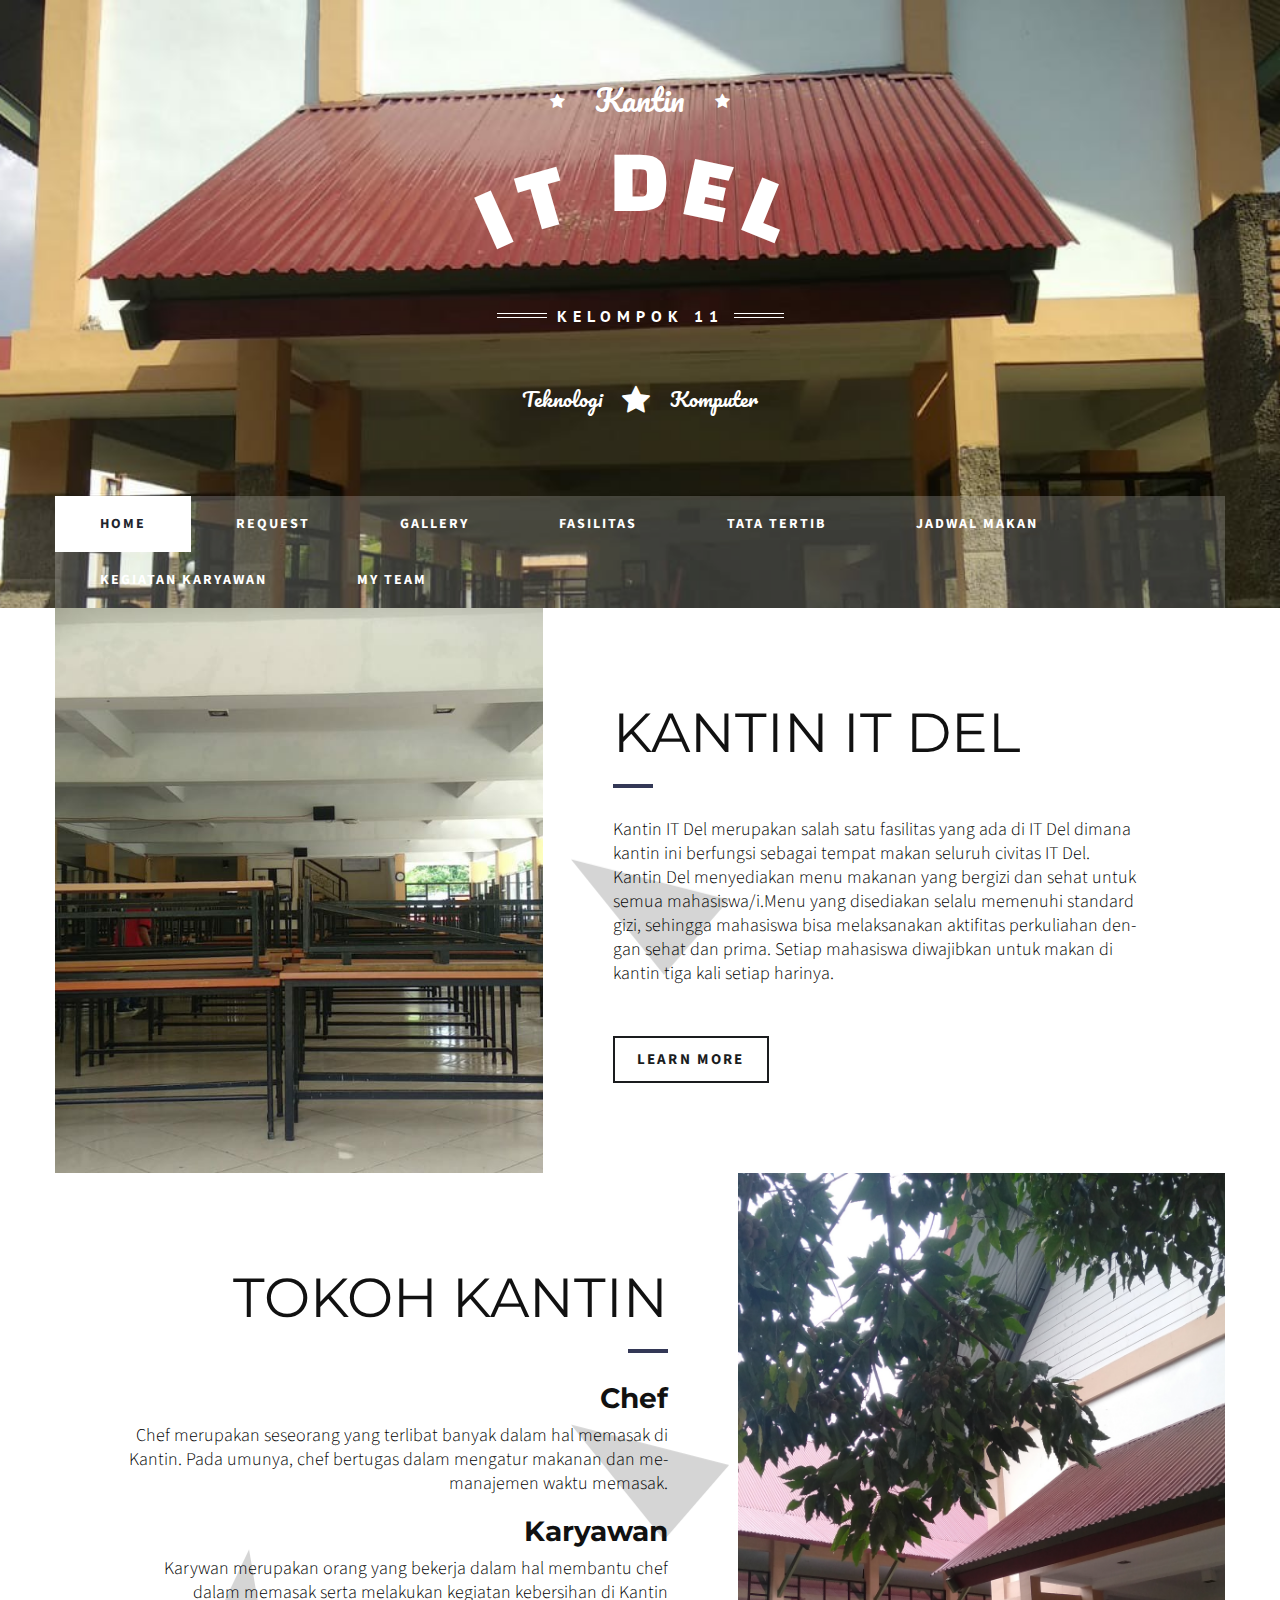
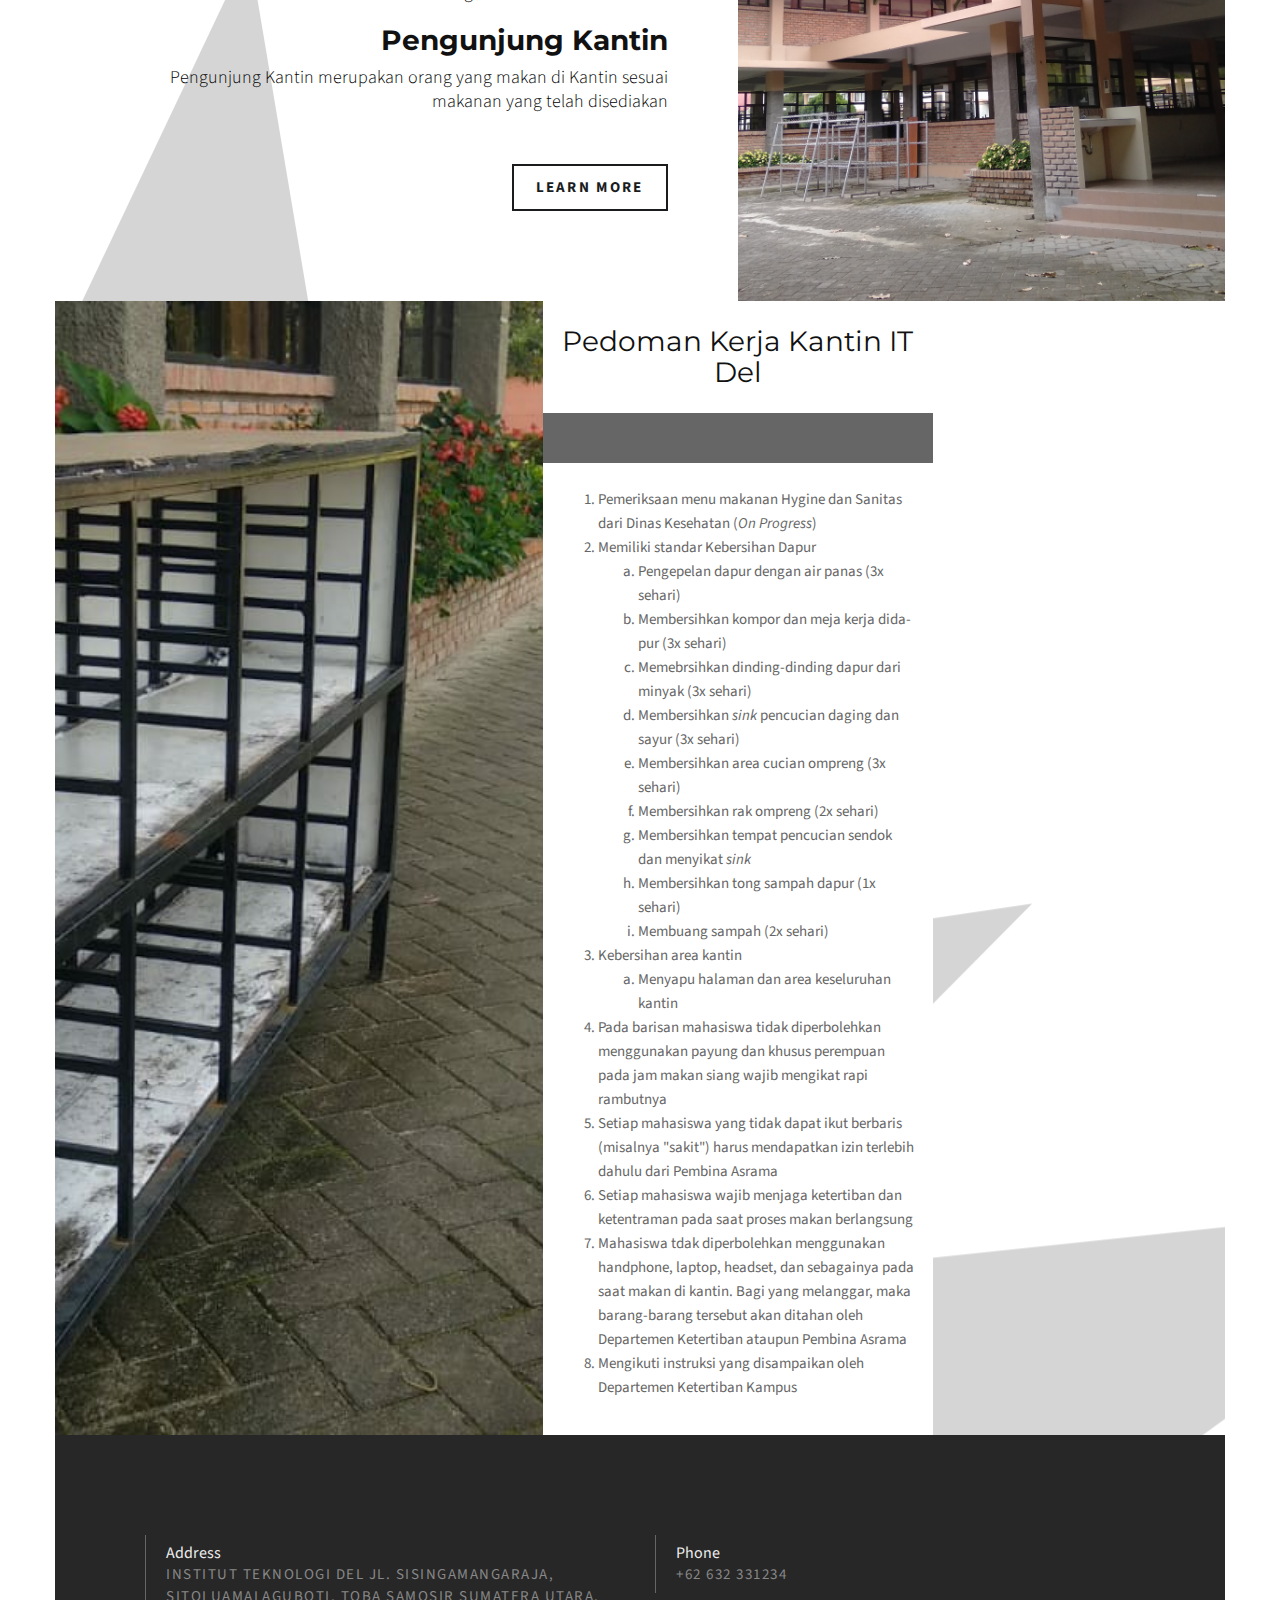
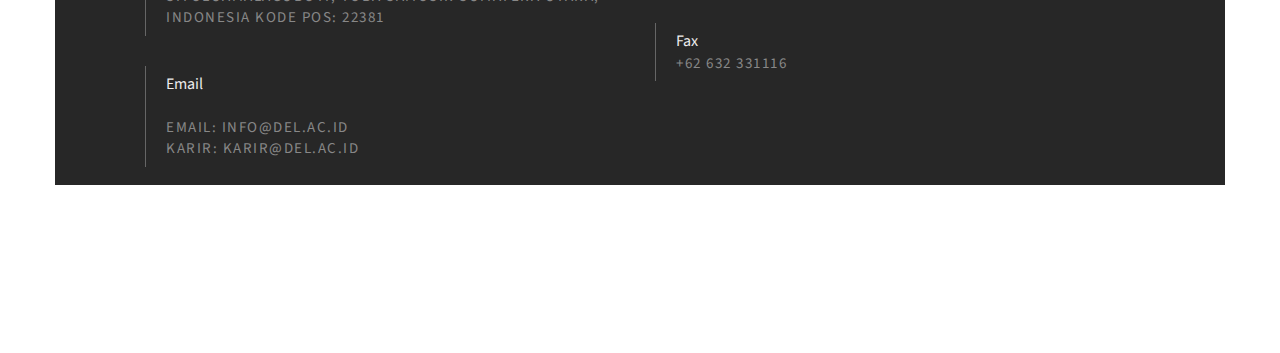
<file: index.html>
<!DOCTYPE html>
<html lang="en">
<head>
    <meta charset="utf-8" />
    <meta http-equiv="X-UA-Compatible" content="IE=edge" />
    <meta name="viewport" content="width=device-width, initial-scale=1" />
    <meta name="description" content="Free Bootstrap Themes by Html5xCss3 dot com - Free Responsive Html5 Templates">
    <meta name="author" content="http://www.Html5xCss3.com">
	<meta charset="UTF-8">
	<meta http-equiv="X-UA-Compatible" content="IE=edge">
	<meta name="viewport" content="width=device-width, initial-scale=1">

	<!-- Implementasi CSS -->
	<link rel="stylesheet" type="text/css" href="assets/css/style.css" media="all" />
		
	<!--  Untuk membuat logo pada tab website -->
	<link rel="icon" type="image/png" href="images/del.png" />
		
	
    <title>Kantin | IT DEL</title>
	
    <!-- Bootstrap Core CSS -->
    <link href="css/bootstrap.min.css" rel="stylesheet" type="text/css">
	
	<!-- Custom CSS -->
	<link href="css/style.css" rel="stylesheet">
	
	<!-- Custom Fonts -->
    <link href="font-awesome/css/font-awesome.min.css" rel="stylesheet" type="text/css">

	
	<!-- HTML5 Shim and Respond.js IE8 support of HTML5 elements and media queries -->
    <!-- WARNING: Respond.js doesn't work if you view the page via file:// -->
    <!--[if lt IE 9]>
        <script src="js/html5shiv.js"></script>
        <script src="js/respond.min.js"></script>
    <![endif]-->
</head>
<body class="index-page">
	<div class="wrap-body">
		<!-- Intro -->
		<div id="intro">
			<span class="line-1">Kantin</span>
			<span class="line-2">IT DEL</span>
			<span class="line-3">Kelompok 11</span>
			<span class="line-4"><a href="#">Teknologi</a><a href="#">Komputer</a></span>
		</div>
<header id="page-header">


			<!--Navigation-->
			<nav id="menu" class="navbar">
				<div class="container">
					<div class="row">
					<div class="navbar-header"><span id="heading" class="visible-xs">Categories</span>
					  <button type="button" class="btn btn-navbar navbar-toggle" data-toggle="collapse" data-target=".navbar-ex1-collapse"><i class="fa fa-bars"></i></button>
					</div>
					<div class="collapse navbar-collapse navbar-ex1-collapse">
						<ul class="nav navbar-nav">

							<li class="active"><a href="index.html">Home</a></li>
							<li><a href="Request.html">Request</a></li>
							<li><a href="gallery.html">Gallery</a></li>
							<li><a href="fasilitas.html">Fasilitas</a></li>
							<li><a href="tata tertib.html">Tata Tertib</a></li>
							<li><a href="jadwal makan.html">Jadwal Makan</a></li>
							<li><a href="kegiatan karyawan.html">Kegiatan Karyawan</a></li>
							<li><a href="myteam.html">My Team</a></li>
						</ul>
					</div>
					</div>
				</div>
				</div>
			</nav>
		</header>
		
		<!-- /////////////////////////////////////////Content -->
		<div id="page-content" class="container">
			<div class="row">
				<!-- ////////////Content Box 01 -->
				<section class="box-content box-1 box-style-0">
					<div class="flex-box no-gutter">
						<div class="col-sm-5">
							<div class="box-image">
								<img src="images/1.jpg" alt="" />
							</div>
						</div>
						<div class="col-sm-7">
							<div class="box-text">
								<div class="box-text-inner pd-large-lg pd-small-xs">
									<div class="heading">
										<h2>Kantin IT Del</h2>
									</div>
									<p>Kantin IT Del merupakan salah satu fasilitas yang ada di IT Del dimana kantin ini berfungsi sebagai tempat makan seluruh civitas IT Del.<br>Kantin Del menyediakan menu makanan yang bergizi dan sehat untuk semua mahasiswa/i.Menu yang disediakan selalu memenuhi standard gizi, sehingga mahasiswa bisa melaksanakan aktifitas perkuliahan dengan sehat dan prima. Setiap mahasiswa diwajibkan untuk makan di kantin tiga kali setiap harinya.</p>
									
									<a class="btn btn-skin m-top30">Learn More</a>
								</div>
							</div>
						</div>
					</div>
				</section>
				
				<!-- ////////////Content Box 02 -->
				<section class="box-content box-2 box-style-0">
					<div class="flex-box no-gutter">
						<div class="col-sm-5 f-right">
							<div class="box-image">
								<img src="images/index.jpg" alt="" />
							</div>
						</div>
						<div class="col-sm-7">
							<div class="box-text">
								<div class="box-text-inner pd-large-lg pd-small-xs t-right">
									<div class="heading">
										<h2>Tokoh Kantin</h2>
									</div>
									<p><h4>Chef</h4>
							<p>Chef merupakan seseorang yang terlibat banyak dalam hal memasak di Kantin. Pada umunya, chef bertugas
								dalam mengatur makanan dan memanajemen waktu memasak.
							</p>							</p>
							<h4>Karyawan</h4>
							<p>Karywan merupakan orang yang bekerja dalam hal membantu chef dalam memasak serta melakukan kegiatan kebersihan di Kantin</p>
							</p>
							<h4>Pengunjung Kantin</h4>
							<p>Pengunjung Kantin merupakan orang yang makan di Kantin sesuai makanan yang telah disediakan</p></p>
									<a class="btn btn-skin m-top30">Learn More</a>
								</div>
							</div>
						</div>
					</div>
				</section>
				
				<!-- ////////////Content Box 03 -->
				<section class="box-content box-3 box-style-0">
					<div class="flex-box no-gutter">
						<div class="col-sm-5">
							<div class="box-image">
								<img src="images/2.jpg" alt="" />
							</div>
						</div>
					<div class="col-lg-4">
						<div class="single-pricing-box">
							<div class="pricing-top">
								<h4>Pedoman Kerja Kantin IT Del</h4>
							</div>
							<div class="price">
								<p></p>
							</div>
							<div class="price-details"  align="left">
								<ol>
									<li>Pemeriksaan menu makanan Hygine dan Sanitas dari Dinas Kesehatan (<i>On Progress</i>)</li>
									<li>Memiliki standar Kebersihan Dapur</li>
									<ol type="a">
										<li>Pengepelan dapur dengan air panas (3x sehari)</li>
										<li>Membersihkan kompor dan meja kerja didapur (3x sehari)</li>
										<li>Memebrsihkan dinding-dinding dapur dari minyak (3x sehari)</li>
										<li>Membersihkan <i>sink</i> pencucian daging dan sayur (3x sehari)</li>
										<li>Membersihkan area cucian ompreng (3x sehari)</li>
										<li>Membersihkan rak ompreng (2x sehari)</li>
										<li>Membersihkan tempat pencucian sendok dan menyikat <i>sink</i></li>
										<li>Membersihkan tong sampah dapur (1x sehari) </li>
										<li>Membuang sampah (2x sehari)</li>
									</ol>
									<li>Kebersihan area kantin</li>
									<ol type="a">
										<li>Menyapu halaman dan area keseluruhan kantin</li>
									</ol>
									<li>Pada barisan mahasiswa tidak diperbolehkan menggunakan payung dan khusus perempuan pada jam makan siang wajib mengikat rapi rambutnya</li>
									<li>Setiap mahasiswa yang tidak dapat ikut berbaris (misalnya "sakit") harus mendapatkan izin terlebih dahulu dari Pembina Asrama</li>
									<li>Setiap mahasiswa wajib menjaga ketertiban dan ketentraman pada saat proses makan berlangsung</li>
									<li>Mahasiswa tdak diperbolehkan menggunakan handphone, laptop, headset, dan sebagainya pada saat makan di kantin. Bagi yang melanggar, maka barang-barang tersebut akan ditahan oleh Departemen Ketertiban ataupun Pembina Asrama</li>
									<li>Mengikuti instruksi yang disampaikan oleh Departemen Ketertiban Kampus</li>
								</ol>
							</div>
						</div>
					</div>
					</div>
				</section>
			</div>
		</div><!-- End Content -->
		
			<footer id="page-footer" class="footer-contact">
			<div class="wrap-footer container">
				<div class="row">
					<div class="flex-box no-gutter">
						
						<!-- Map and address -->
						<div class="col-lg-12">
							<div class="contact-info">
								<!-- Show Info Button -->
								<a href="#" class="show-info-link"><i class="fa fa-info"></i> Show info</a>
								<div id="map" style="height: 350px;"></div>
								<address class="contact-info-wrapper">
									<ul class="list-unstyled">
										<!-- Address -->
										<li class="contact-group">
										  <span class="adr-heading">Address</span>
										  <span class="adr-info">Institut Teknologi Del Jl. Sisingamangaraja, SitoluamaLaguboti, Toba Samosir Sumatera Utara, Indonesia Kode Pos: 22381</span>
										</li>
										<!-- Email -->
										<li class="contact-group">
										  <span class="adr-heading">Email</span>
										  <span class="adr-info">
										  <br>Email: info@del.ac.id</br>
										Karir: karir@del.ac.id</span>
										</li>
									</ul>
									<ul class="list-unstyled">
										<!-- Phone -->
										<li class="contact-group">
										  <span class="adr-heading">Phone</span>
										  <span class="adr-info"> +62 632 331234</span>
										</li>
										<!-- Mobile -->
										<li class="contact-group">
										  <span class="adr-heading">Fax</span>
										  <span class="adr-info">+62 632 331116</span>
										</li>
									</ul>
								</address>
							</div>
						</div>
					</div>
				</div>
			</div>
			<div class="bottom-footer">
				<div class="container">
					<div class="row">
						<div class="col-md-3">
							<p>Copyright 2020 - Proyek Akhir Kelompok 11 <a href="https://www.html5xcss3.com">Teknologi Komputer</a></p>
						</div>
						
					</div>
				</div>
			</div>
		</footer><!-- Footer -->

	
	</div><!-- .wrap-body -->
	
	
	<!-- jQuery and Plugin-->
	<script src="js/lightbox-plus-jquery.min.js"></script>
	<script src="js/jquery-3.2.1.min.js"></script>
	<script src="js/main.js"></script>
	<!-- Bootstrap JS -->
	<script src="js/bootstrap.min.js"></script>
	<script type=""></script>
	<!-- Logo -->
	<script src="js/arctext.min.js"></script>
	<script>
		$(document).ready(function() {
		  $(".line-2").arctext({radius: 400});
		});
	</script>
	
</body>
</html>
</file>
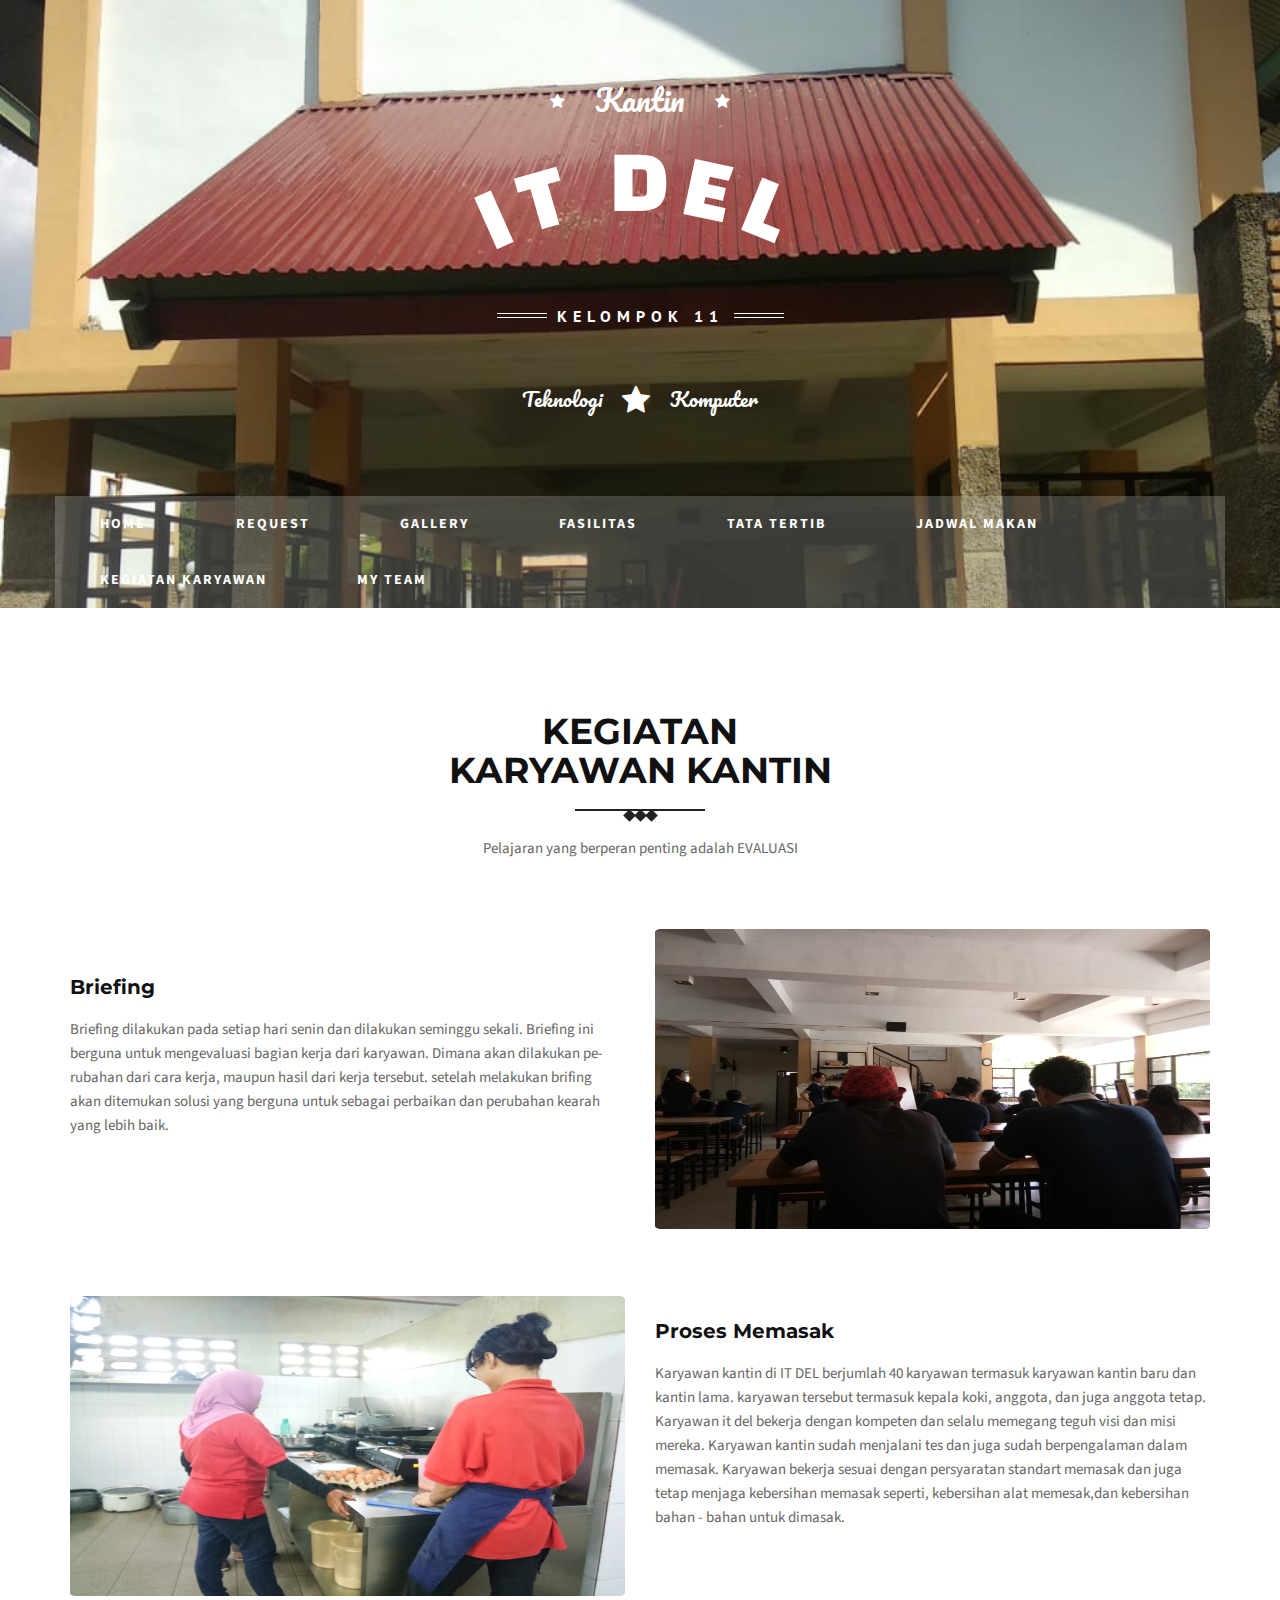
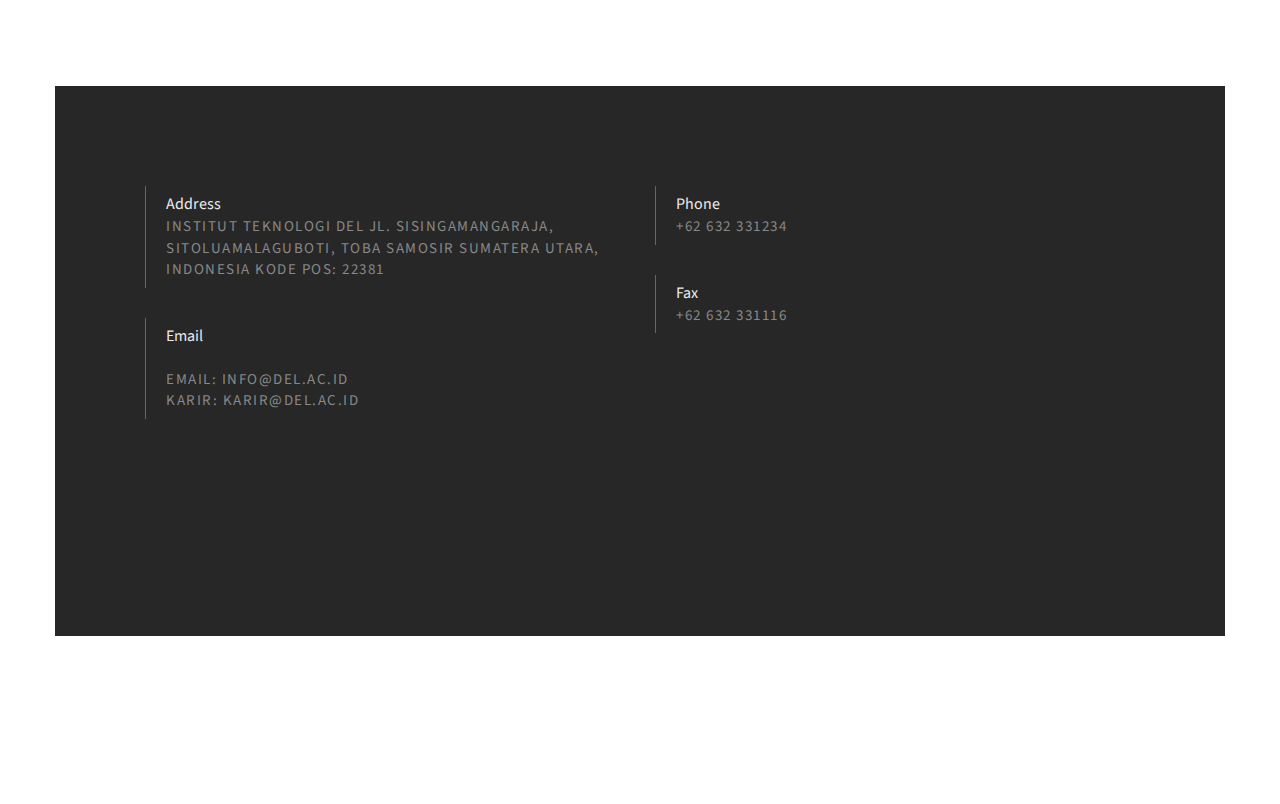
<file: kegiatan karyawan.html>
<!DOCTYPE html>
<html lang="en">
<head>
    <meta charset="utf-8" />
    <meta http-equiv="X-UA-Compatible" content="IE=edge" />
    <meta name="viewport" content="width=device-width, initial-scale=1" />
    <meta name="description" content="Free Bootstrap Themes by Html5xCss3 dot com - Free Responsive Html5 Templates">
    <meta name="author" content="http://www.Html5xCss3.com">
	<meta charset="UTF-8">
	<meta http-equiv="X-UA-Compatible" content="IE=edge">
	<meta name="viewport" content="width=device-width, initial-scale=1">

	<!-- Implementasi CSS -->
	<link rel="stylesheet" type="text/css" href="assets/css/style.css" media="all" />
		
	<!--  Untuk membuat logo pada tab website -->
	<link rel="icon" type="image/png" href="images/del.png" />
		
	
    <title>Kantin | IT DEL</title>
	
    <!-- Bootstrap Core CSS -->
    <link href="css/bootstrap.min.css" rel="stylesheet" type="text/css">
	
	<!-- Custom CSS -->
	<link href="css/style.css" rel="stylesheet">
	
	<!-- Custom Fonts -->
    <link href="font-awesome/css/font-awesome.min.css" rel="stylesheet" type="text/css">

	
	<!-- HTML5 Shim and Respond.js IE8 support of HTML5 elements and media queries -->
    <!-- WARNING: Respond.js doesn't work if you view the page via file:// -->
    <!--[if lt IE 9]>
        <script src="js/html5shiv.js"></script>
        <script src="js/respond.min.js"></script>
    <![endif]-->
</head>
<body class="index-page">
	<div class="wrap-body">
		<!-- Intro -->
		<div id="intro">
			<span class="line-1">Kantin</span>
			<span class="line-2">IT DEL</span>
			<span class="line-3">Kelompok 11</span>
			<span class="line-4"><a href="#">Teknologi</a><a href="#">Komputer</a></span>
		</div>
<header id="page-header">


			<!--Navigation-->
			<nav id="menu" class="navbar">
				<div class="container">
					<div class="row">
					<div class="navbar-header"><span id="heading" class="visible-xs">Categories</span>
					  <button type="button" class="btn btn-navbar navbar-toggle" data-toggle="collapse" data-target=".navbar-ex1-collapse"><i class="fa fa-bars"></i></button>
					</div>
					<div class="collapse navbar-collapse navbar-ex1-collapse">
						<ul class="nav navbar-nav">

							<li><a href="index.html">Home</a></li>
							<li><a href="Request.html">Request</a></li>
							<li><a href="gallery.html">Gallery</a></li>
							<li><a href="fasilitas.html">Fasilitas</a></li>
							<li><a href="tata tertib.html">Tata Tertib</a></li>
							<li><a href="jadwal makan.html">Jadwal Makan</a></li>
							<li class="active"><li><a href="kegiatan karyawan.html">Kegiatan Karyawan</a></li>
							<li><a href="myteam.html">My Team</a></li>
						</ul>
					</div>
					</div>
				</div>
				</div>
			</nav>
		</header>

				<!-- Karyawan -->
		<section class="showcase-area ptb-90" id="karyawan">
			<div class="container">
				<div class="row">
					<div class="col-lg-12">
					    <div class="sec-title">
							<h2>KEGIATAN KARYAWAN KANTIN<span class="sec-title-border"><span></span><span></span><span></span></span></h2>
							<p>Pelajaran yang berperan penting adalah EVALUASI</p>
						</div>
					</div>
				</div>
				<div class="row flexbox-center">
					<div class="col-lg-6">
						<div class="single-showcase-box">
							<h4>Briefing</h4>
							<p>Briefing dilakukan pada setiap hari senin dan dilakukan seminggu sekali. Briefing ini berguna untuk mengevaluasi bagian kerja dari karyawan.
								Dimana akan dilakukan perubahan dari cara kerja, maupun hasil dari kerja tersebut. setelah melakukan brifing akan ditemukan solusi yang berguna untuk
								sebagai perbaikan dan perubahan kearah yang lebih baik.  </p>
						</div>
					</div>
					<div class="col-lg-6">
						<div class="single-showcase-box">
							<img class="karyawan" src="images/karyawan/5.jpeg" alt="showcase">
						</div>
					</div>
				</div>
				<div class="row flexbox-center">
					<div class="col-lg-6">
						<div class="single-showcase-box">
							<img class="karyawan" src="images/karyawan/1.jpeg" alt="showcase">
						</div>
					</div>
					<div class="col-lg-6">
						<div class="single-showcase-box">
							<h4>Proses Memasak</h4>
							<p>Karyawan kantin di IT DEL berjumlah 40 karyawan termasuk karyawan kantin baru dan kantin lama. 
								karyawan tersebut termasuk kepala koki, anggota, dan juga anggota tetap. Karyawan it del bekerja dengan kompeten dan selalu memegang teguh visi dan misi mereka.
								Karyawan kantin sudah menjalani tes dan juga sudah berpengalaman dalam memasak. Karyawan bekerja sesuai dengan persyaratan standart memasak dan juga tetap menjaga 
								kebersihan memasak seperti, kebersihan alat memesak,dan kebersihan bahan - bahan untuk dimasak.
							</p>
						</div>
					</div>
				</div>
			</div>
		</section>

				</div><!-- End Content -->
		
			<footer id="page-footer" class="footer-contact">
			<div class="wrap-footer container">
				<div class="row">
					<div class="flex-box no-gutter">
						<!-- Map and address -->
						<div class="col-lg-12">
							<div class="contact-info">
								<!-- Show Info Button -->
								<a href="#" class="show-info-link"><i class="fa fa-info"></i> Show info</a>
								<div id="map" style="height: 550px;"></div>
								<address class="contact-info-wrapper">
									<ul class="list-unstyled">
										<!-- Address -->
										<li class="contact-group">
										  <span class="adr-heading">Address</span>
										  <span class="adr-info">Institut Teknologi Del Jl. Sisingamangaraja, SitoluamaLaguboti, Toba Samosir Sumatera Utara, Indonesia Kode Pos: 22381</span>
										</li>
										<!-- Email -->
										<li class="contact-group">
										  <span class="adr-heading">Email</span>
										  <span class="adr-info">
										  <br>Email: info@del.ac.id</br>
										Karir: karir@del.ac.id</span>
										</li>
									</ul>
									<ul class="list-unstyled">
										<!-- Phone -->
										<li class="contact-group">
										  <span class="adr-heading">Phone</span>
										  <span class="adr-info"> +62 632 331234</span>
										</li>
										<!-- Mobile -->
										<li class="contact-group">
										  <span class="adr-heading">Fax</span>
										  <span class="adr-info">+62 632 331116</span>
										</li>
									</ul>
								</address>
							</div>
						</div>
					</div>
				</div>
			</div>
			<div class="bottom-footer">
				<div class="container">
					<div class="row">
						<div class="col-md-3">
							<p>Copyright 2020 - Proyek Akhir Kelompok 11 <a href="https://www.html5xcss3.com">Teknologi Komputer</a></p>
						</div>
						
					</div>
				</div>
			</div>
		</footer><!-- Footer -->

	
	</div><!-- .wrap-body -->
	
	
	<!-- jQuery and Plugin-->
	<script src="js/lightbox-plus-jquery.min.js"></script>
	<script src="js/jquery-3.2.1.min.js"></script>
	<script src="js/main.js"></script>
	<!-- Bootstrap JS -->
	<script src="js/bootstrap.min.js"></script>
	<script type=""></script>
	<!-- Logo -->
	<script src="js/arctext.min.js"></script>
	<script>
		$(document).ready(function() {
		  $(".line-2").arctext({radius: 400});
		});
	</script>
	
</body>
</html>
</file>
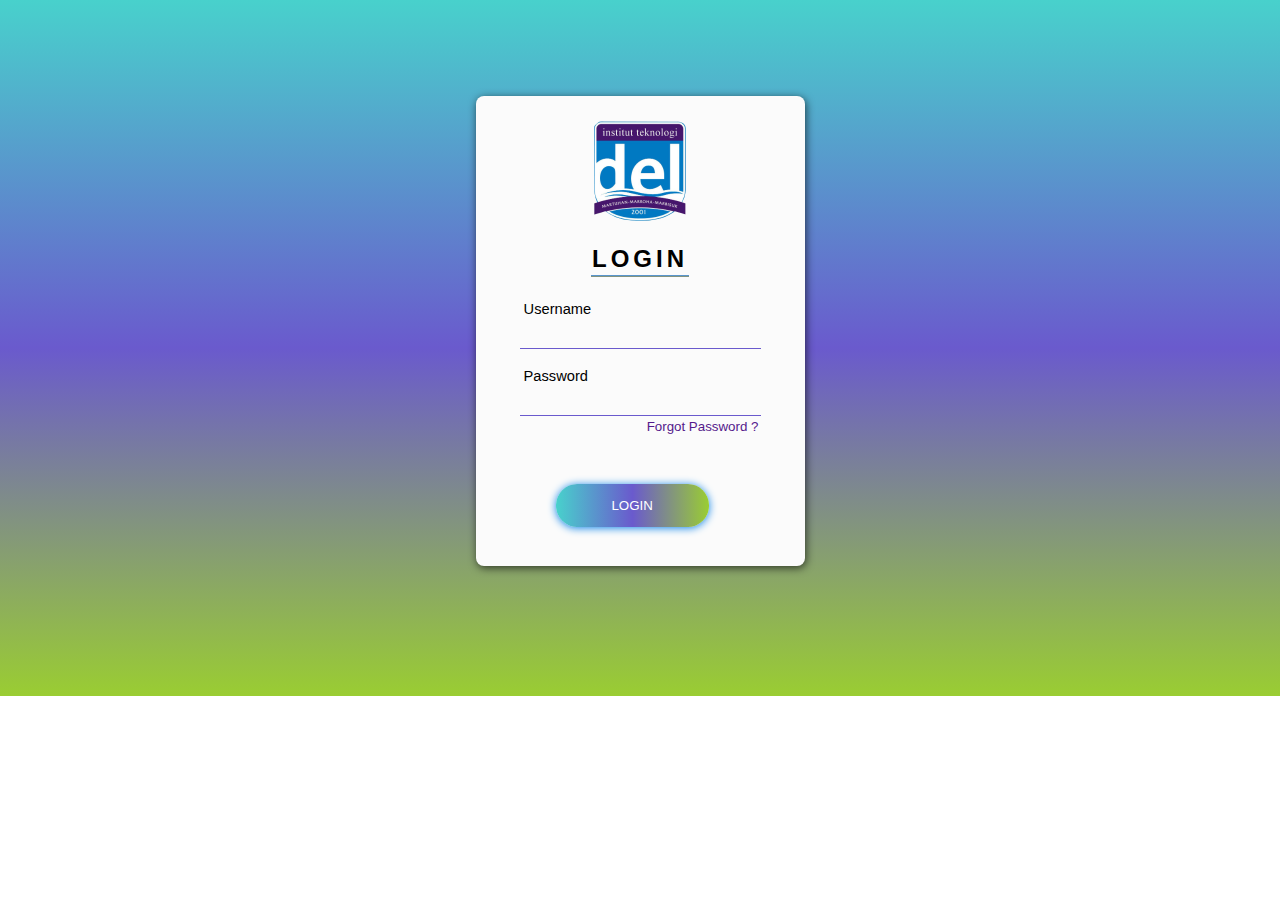
<file: login.html>
<!DOCTYPE html>
<html>

<head>
  <meta charset="utf-8" />
  <meta http-equiv="X-UA-Compatible" content="IE=edge" />
  <title>Login</title>
  <meta name="viewport" content="width=device-width, initial-scale=1.0" />
  <link rel="stylesheet" href="css/login.css">
  <script src="js/validasi.js"></script>

  <!--  Untuk membuat logo pada tab website -->
  <link rel="icon" type="image/png" href="images/del.png" />
  
</head>

<body>
  <div id="card">
    <div id="card-content">
      <div id="card-title">
      <form name="login">
        <div align="center">
          <img class="logo" src="images/del.png">
        </div>
          <h2>LOGIN</h2>
          <div align="center" class="underline-title"></div>
      </div>
      <label for="user-username" style="padding-top:22px"> &nbsp;Username </label>
      <input id="user-username" class="form-content" type="text" name="username" autocomplete="on" required />
      <div class="form-border"></div> <br>

      <label for="user-password" style="padding-top:22px"> &nbsp;Password </label>
      <input id="user-password" class="form-content" type="password" name="password" required />
      <div class="form-border"></div>
      <a href=""> <legend id="forgot-pass">Forgot Password ?</legend> </a>
      <input id="submit-btn" type="button" name="submit" value="LOGIN" onclick="Login()" /> <br>
    </form>
    </div>
  </div>
</body>
</html>
</file>
<file: assets/css/style.css>
/*
	Nama Kelompok	:	1. Evan Sianipar
						2. Sonya Sipahutar
						3. Nursista Nainggolan
						4. Adinda Ramadani
						5. Artasya Simatupang

	Hal 			: Membuat Web Statik ( Sistem Informasi Kantin IT Del)		
*/

@import url('https://fonts.googleapis.com/css?family=Poppins:300,400,500,600,700,900');
/* Untuk mengatur jenis semua isi body */
body {
    line-height: 24px;
    font-size: 14px;
    color: #666666;
	font-family: 'Poppins', sans-serif;
    font-weight: 400;
}

/* Untuk mengatur semua jenis-jenis semua tag HTML yang digunakan */
h1,
h2,
h3,
h4,
h5,
h6 {
    font-weight: 500;
    margin: 0px;
}

p {
    margin: 0px;
}
h1 {
    font-size: 48px;
}
h2 {
    font-size: 30px;
	color: #232323;
}
h4 {
    font-size: 18px;
	color: #232323;
}
h6 {
    font-size: 14px;
	color: #232323;
}
h5 {
	color: #232323;
}
a {
    transition: 0.6s;
}
a,
a:hover {
    color: #666666;
}
img {
    max-width: 100%;
    height: auto;
}
iframe {
    width: 100%;
    border: none;
}
a,
a:hover,
a:focus,
a:active,
button:focus {
    text-decoration: none;
    border: none;
    outline: 0;
}
ul {
    list-style: none;
    margin: 0;
    padding: 0;
}
ol {
    margin-bottom: 0;
}

/* Untuk Mengatur jenis input type*/
select:focus,
select:active {
    box-shadow: none;
    border: 0;
    outline: 0
}
input:focus,
textarea:focus,
select:focus,
button:focus {
    outline: none;
}
button{
    cursor: pointer;
}
textarea {
	height: 120px;
}
input[type="text"],
input[type="submit"],
button[type="submit"],
button[type="reset"],
input[type="email"],
input[type="url"],
input[type="tel"],
input[type="search"],
input[type="password"],
input[type="number"],
textarea {
    background: transparent;
    width: 100%;
    padding: 6px 10px;
    border: 1px solid #ccc;
    margin-bottom: 15px;
}
input[type="submit"],
button[type="submit"] {
        border: 1px solid #fff;
        color: #fff;
        border-radius: 5px;
        padding: 6px;
        width: 100px;
        text-transform: uppercase;
        cursor: pointer;
        font-weight: 500;
}
input[type="submit"],
button[type="submit"] {
    border: 1px solid #fff;
        color: #fff;
        border-radius: 5px;
        padding: 6px;
        width: 100px;
        text-transform: uppercase;
        cursor: pointer;
        font-weight: 500;
}
}
textarea:focus {
    outline: none !important;
    box-shadow: none !important;
}
.sec-title {
    text-align: center;
    max-width: 400px;
    margin: 0 auto 40px;
}
.sec-title h2 {
    padding-bottom: 20px;
    margin-bottom: 20px;
    position: relative;
    top: -6px;
}
.sec-title h2 .sec-title-border {
    width: 130px;
    position: absolute;
    bottom: 0;
    left: 0;
    border-top: 2px solid #222;
    right: 0;
    height: 0;
    margin: auto;
}
.pricing-area .sec-title h2 .sec-title-border,
.download-area .sec-title h2 .sec-title-border {
    border-color: #fff;
}
.pricing-area .sec-title h2 .sec-title-border span::before,
.download-area .sec-title h2 .sec-title-border span::before {
    background-color: #fff;
}
.sec-title h2 .sec-title-border span {
    width: 9px;
    height: 9px;
    position: relative;
    display: inline-block;
    margin: 0 1px;
    bottom: 23.3px;
}
.sec-title h2 .sec-title-border span::before {
    background: #222;
    content: "";
    position: absolute;
    top: 0;
    left: 0;
    height: 100%;
    width: 100%;
    transform: rotate(45deg);
}
.mt-100 {
    margin-top: 100px;
}
.mt-30 {
    margin-top: 30px;
}
.ptb-100 {
    padding: 100px 0;
}
.ptb-90 {
    padding: 90px 0;
}
.owl-nav div {
    position: absolute;
    top: 50%;
    left: 20px;
    width: 35px;
    background: #fff;
    color: #000;
    height: 35px;
    line-height: 36px;
    border-radius: 100%;
    text-align: center;
    font-size: 29px;
    transition: 0.4s;
    margin-top: -60px;
}
.owl-nav div:hover {
    background: #000;
    color: #fff;
}
.owl-nav div.owl-next {
    right: 20px;
    left: auto;
}
.owl-dots {
    text-align: center;
    margin-top: 30px;
}
.owl-dot {
    width: 10px;
    height: 10px;
    border: 1px solid #0074da;
    border-radius: 10px;
    display: inline-block;
    margin: 0 3px;
}
.owl-dot.active {
    background: #0074da;
}
.display-table {
    display: table;
    height: 100%;
    width: 100%;
}
.display-tablecell {
    display: table-cell;
    vertical-align: middle;
}
.header.sticky .mainmenu li a.appao-btn ,
.mainmenu li a.appao-btn,
.appao-btn {
    border: 1px solid #fff;
    color: #fff;
	border-radius: 5px;
    padding: 6px 25px;
    display: inline-block;
    text-transform: uppercase;
	cursor: pointer;
	font-weight: 500;
}
.header.sticky .mainmenu li a.appao-btn:hover ,
.mainmenu li a.appao-btn:hover,
.appao-btn:hover {
    background: #fff;
    border: 1px solid #fff;
    color: #666;
}
.appao-btn2:hover {
    border: 1px solid #000529;
	background: transparent;
	background-image: none;
    color: #000529;
}
.flexbox-center {
    display: -moz-flex;
    display: -ms-flex;
    display: -o-flex;
    display: -webkit-box;
    display: -ms-flexbox;
    display: flex;
    -webkit-box-pack: center;
    -ms-flex-pack: center;
    justify-content: center;
    -webkit-box-align: center;
    -ms-flex-align: center;
    align-items: center;
}
input::-webkit-input-placeholder {
    color: #ddd;
}

/* Header */
.header {
    position: fixed;
    top: 0;
    left: 0;
	transition: all 0.4s;
    width: 100%;
    z-index: 99;
	padding: 18px 0;
}
.mainmenu {
    text-align: center;
    margin: center;
}
.mainmenu li {
    display: inline-block;
    text-transform: uppercase;
}
.mainmenu li a {
    display: inline-block;
    color: #fff;
    position: relative;
	margin: 0 5px;
    border: 1px solid transparent;
}
.slicknav_menu {
	padding: 0;
    background: transparent;
}
.slicknav_menu a.active,
.mainmenu ul li a:hover,
.mainmenu ul li a.active {
    border: 1px solid #fff;
}
.mainmenu {
    display: block;
}
.slicknav_menu {
	display: none;
}
.header.sticky {
	padding: 10px 0;
}
.mainmenu li a.appao-btn {
	margin-left: 55px;
}

/* Mengatur Halaman Home */
.hero-area {
    padding-top: 140px;
	z-index: 1;
	position: relative;
    background-image: url(../img/11.jpg);
    background-repeat: no-repeat;
    background-position: center;
	background-attachment: fixed;
    background-size: cover;
	overflow: hidden;
}
.hero-area-content {
    color: #fff;
	padding: 80px 0 170px;
}
.hero-area-content h1 {
    color: #fff;
}
.hero-area-content p {
    margin: 28px 0 25px;
}
.hero-area-content .appao-btn {
    margin-top: 15px;
    margin-right: 15px;
}
.hand-mockup {
    position: absolute;
    max-width: 100%;
    bottom: -2px;

}
.pic_home {
    border-radius: 2%;
    margin-bottom: 54%;
}

.logo1 {
    float: left;
    width: 120px;
}


.form_request{
    color: yellow;
}

.logo2 {
    float: left;
    width: 120px;
    height: 35px;
}

.titleform {
    color: white;
}

label {
    color: white;
}

input {
    color: black;
    place-content: yellow;
    padding: 6px;
    border-radius: 3px;
}

textarea {
    color: black;
    place-content: yellow;
}

.tanggal {
    color: black;
}

.select{
	padding: 6px;
    border-radius: 3px;
    background: honeydew;
	width: 100%;
    margin-top: 9px;
}

.tbl {
    background: #ff0000;
    color: black;
    border: 1px solid #ccc;
    padding: 8px 10px;
    width: 100px;
  }

.batas_form {
    color: white;
}

.karyawan {
    width: 100%;
    margin-top: 5%;
    border-radius: 1%;
    height: 300px;
}

.send {
    color: black;
}

table {
    border-color: yellow;
    color: white;
}

th {
    text-align: center;
}

.angkatan {
    font-weight: bold ;
}

/* Fasilitas */

.fasilitas {
    color: white;
}
.fasilitas1 {
    width: 20%;
    margin-top: 5%;
    border-radius: 1%;
    height: 200px;
}
.fasilitas2 {
    margin-left: 2%;
}
div.fasilitass {
    border: 3px solid #ccc;
}
div.fasilitass:hover {
    border: 3px solid orange;
}
div.fasilitass img {
    width: 100%;
    height: auto;
}
div.desc {
    padding: 15px;
    text-align: center;
}
* {
    box-sizing: border-box;
}
.responsive {
    padding: 0 6px;
    float: left;
    width: 24.99999%;
}
@media only screen and (max-width: 700px){
    .responsive {
        width: 49.99999%;
        margin: 6px 0;
    }
}
@media only screen and (max-width: 500px){
    .responsive {
        width: 100%;
    }
}
.clearfix:after {
    content: "";
    display: table;
    clear: both;
}
.approve {
  background: -webkit-linear-gradient(right, #0be867, #2E8B57);
  border: none;
  border-radius: 1px;
  cursor: pointer;
  color: white;
  font-family: "Raleway SemiBold", sans-serif;
  height: 30px;
  margin-left: 15%;
  transition: 0.25s;
  width: 100px;
}
.decline {
  background: -webkit-linear-gradient(right, #e71d3e, #2E8B57);
  border: none;
  border-radius: 1px;
  cursor: pointer;
  color: white;
  font-family: "Raleway SemiBold", sans-serif;
  height: 30px;
  margin-left: 15%;
  transition: 0.25s;
  width: 100px;
}

/* Pengaturan jenis AREA*/

/* Buat Pengumuman */
.buat_news {
    color: black;
}


/* About Area */
.about-area {
	text-align: center;
}
.single-about-box {
	padding: 25px;
    transition: all 0.4s;
}
.single-about-box i::before {
    color: #0074da;
    font-size: 40px;
    transition: all 0.4s;
    display: block;
}
.single-about-box.active,
.single-about-box:hover {
	box-shadow: 0 0 5px #ccc;
}
.single-about-box.active i::before ,
.single-about-box:hover i::before {
    color: #000;
}
.single-about-box h4 {
	margin: 25px 0 15px;
}

/* Feature Area*/
.feature-area {
	z-index: 1;
	position: relative;
    background-image: url(../img/11.jpg);
    background-repeat: no-repeat;
    background-position: center;
    background-size: cover;
}
.feature-area::before {
	content: "";
	top: 0;
	left: 0;
    opacity: 0.85;
	right: 0;
	bottom: 0;
	background: -webkit-linear-gradient(bottom, #9ACD32, #6A5ACD, #48D1CC);
	z-index: -1;
	position: absolute;
}
.single-feature-box h4 {
    font-size: 20px;
    margin-bottom: 5px;
}
.single-feature-box li {
    margin-bottom: 45px;
    display: flex;
}
.single-feature-box li:last-child {
    margin-bottom: 0;
}
.feature-box-info {
    flex: 5;
}
.feature-box-icon {
    flex: 1;
	font-size: 20px;
	transition: all 0.4s;
}
.single-feature-box li:hover .feature-box-icon i::before {
    border-radius: 0;
}
.single-feature-box h2,
.single-feature-box h3,
.single-feature-box h4,
.single-feature-box {
	color: #fff;
}
.feature-box-icon i::before {
    border: 2px dashed #fff;
    width: 40px;
    display: inline-block;
    height: 40px;
    text-align: center;
    line-height: 38px;
    border-radius: 100%;
	transition: all 0.4s;
}

/* Showcase Area */
.showcase-area {
	padding-bottom: 50px;
}
.single-showcase-box {
    padding: 0 0 40px;
}
.single-showcase-box p {
	margin: 20px 0 25px;
}
.single-showcase-box h4 {
	font-size: 20px;
}



/* Tata Tertib */
.pricing-area {
    background: url(../img/price-bg.jpg) no-repeat center / cover;
    position: relative;
    text-align: center;
    z-index: 1;
}
.pricing-area::before {
    content: "";
    position: absolute;
    top: 0;
    left: 0;
    width: 100%;
    height: 100%;
	background: -webkit-linear-gradient(bottom, #9ACD32, #6A5ACD, #48D1CC);
    opacity: 0.85;
    z-index: -1;
}
.pricing-area .sec-title ,
.pricing-area .sec-title h2 {
	color: #fff;
}
.single-pricing-box {
	background: #fff;
	text-align: center;
	transition: all 0.4s;
}
.pricing-top {
    padding: 15px;
}
.pricing-top h4 {
	font-weight: 400;
}
.pricing-top p {
	font-style: italic;
	font-weight: 500;
}
.price {
    background-color: #666666;
    padding: 15px;
    color: #fff;
	transition: all 0.4s;
}
.price-details {
    padding: 25px 15px;
}
.price h1 {
    position: relative;
    padding-left: 13px;
    display: inline-block;
}
.price h1 span {
    font-size: 14px;
    position: absolute;
    top: 0;
    left: 0;
    line-height: 40px;
}

.price-details ul li {
    max-width: 204px;
    font-weight: 500;
    padding-bottom: 8px;
    margin: 0 auto 15px;
    border-bottom: 1px solid #666;
}
.price-details ul li:last-child {
    border-bottom: none;
    padding-bottom: 0;
}
.price-details .appao-btn {
    padding: 5px 35px;
	margin-top: 10px;
	border: 2px solid #666;
	color: #666;
	border-radius: 30px;
	transition: all 0.4s;
}
.single-pricing-box:hover .price {
	background-color: -webkit-linear-gradient(bottom, #9ACD32, #6A5ACD, #48D1CC);
}
.single-pricing-box:hover .appao-btn {
    background-color: -webkit-linear-gradient(bottom, #9ACD32, #6A5ACD, #48D1CC);
    color: #fff;
    border: 2px solid #005db5;
}

/* ABOUT US  */
.author-img {
    width: 95px;
    height: 95px;
    border-radius: 100%;
    margin: 5px auto;
}
.author-img img {
    border-radius: 100%;
    border: 2px solid #0074da;
    box-shadow: 0 0 6px #0074da;
}
.single-testimonial-box {
    text-align: center;
}
.single-testimonial-box p {
    margin: 0 0 15px;
}
.single-testimonial-box h5 {
    margin: 35px 0 15px;
}
.testimonial-thumb > div {
    position: absolute;
    top: 5px;
    transform: scale(0.7);
    left: 50%;
    cursor: pointer;
    -webkit-transition: all .3s;
    transition: all .3s;
    margin-left: -150px;
    z-index: 1;
}
.testimonial-thumb > div.thumb-next {
    left: auto;
    right: 50%;
    margin: 0 -150px 0 0;
}
.testimonial-thumb > div:hover {
	opacity: 0.7;
	-ms-filter: "progid:DXImageTransform.Microsoft.Alpha(Opacity=70)";
}

.counter-area {
    background: url(../img/counter-bg.jpg) no-repeat center / cover;
	background-attachment: fixed;
    position: relative;
    text-align: center;
    z-index: 1;
	color: #fff;
	padding-top: 50px;
}
.counter-area::before {
    content: "";
    position: absolute;
    top: 0;
    left: 0;
    width: 100%;
    height: 100%;
	background: -webkit-linear-gradient(bottom, #9ACD32, #6A5ACD, #48D1CC);
    opacity: 0.85;
    z-index: -1;
}
.single-counter-box i::before {
    background: #0861b5;
    width: 120px;
    display: block;
    height: 120px;
    line-height: 120px;
    border-radius: 100%;
    font-size: 50px;
    margin: auto;
    box-shadow: 0 8px 8px #020202;
	border: 2px solid transparent;
	transition: all 0.4s;
}
.single-counter-box h1 {
	margin: 25px 0 10px;
}
.single-counter-box p {
    font-size: 24px;
    line-height: normal;
}
.single-counter-box {
    margin-top: 40px;
}
.single-counter-box:hover i::before {
	background: transparent;
	border: 2px solid #fff;
    box-shadow: none;
}

.single-team-member {
    text-align: center;
    box-shadow: 0 2px 15px -5px #222;
    transition: all 0.4s;
}
.team-member-info h4 {
	font-size: 20px;
}
.team-member-info {
    padding: 20px 10px;
}
.team-member-img {
    position: relative;
    z-index: 1;
    overflow: hidden;
}
.team-member-icon {
    position: absolute;
    top: 0;
	left: -100%;
    height: 100%;
    width: 100%;
    transition: all 0.4s;
}
.team-member-img::before {
    content: "";
    background: -webkit-linear-gradient(bottom, #9ACD32, #6A5ACD, #48D1CC);
    top: 0;
    right: 0;
    width: 0;
    height: 100%;
    transition: all 0.4s;
    position: absolute;
    opacity: 0.85;
}
.team-member-icon a {
    color: #fff;
	width: 30px;
	height: 30px;
	display: inline-block;
	line-height: 30px;
	border: 1px solid transparent;
}
.team-member-icon a:hover {
	border: 1px solid #fff;
}
.single-team-member:hover .team-member-img::before {
    width: 100%;
}
.single-team-member:hover .team-member-icon  {
    left: 0;
}

/* About Us */
.download-area {
    background: url(../img/11.jpg) no-repeat center / cover;
    position: relative;
    text-align: center;
    z-index: 1;
}
.download-area::before {
    content: "";
    position: absolute;
    top: 0;
    left: 0;
    width: 100%;
    height: 100%;
	background: -webkit-linear-gradient(bottom, #9ACD32, #6A5ACD, #48D1CC);
    opacity: 0.85;
    z-index: -1;
}
.download-area ,
.download-area h1,
.download-area h2,
.download-area h3,
.download-area h4,
.download-area h5,
.download-area h6,
.download-area a {
	color: #fff;
}
.download-area li {
    display: inline-block;
}
.download-btn {
    display: flex;
    text-align: left;
    margin: 0 25px;
    padding: 3px 30px 5px;
    border: 1px solid #fff;
    border-radius: 50px;
}
.download-btn-icon {
    flex: 1;
    font-size: 22px;
    margin-right: 15px;
    line-height: 30px;
}
.download-btn-text {
    flex: 20;
}
.download-btn:hover {
    border: 1px solid transparent;
    box-shadow: 0 2px 8px #222;
    background: #046bc8;
}

/* NEWS  */
p.form-message.error {
    color: #a20202;
}
p.form-message.sucess {
    color: #036b03;
}
.blog-area.blog-page {
    padding: 90px 0 130px;
}
.single-post {
    padding: 5px;
    box-shadow: 0 2px 10px -2px #999;
}
.post-thumbnail {
    overflow: hidden;
}
.single-post:hover img {
    transform: scale(1.2);
}
.post-thumbnail img {
    transition: all 0.4s;
}
.post-details {
    padding: 25px 15px;
}
.post-author a {
    margin-right: 10px;
    font-size: 12px;
}
.post-author a i {
    margin-right: 5px;
}
.post-details a:hover,.post-details a h4:hover {
    color: #0074da;
}
h4.post-title {
    font-size: 20px;
    margin: 18px 0;
}
h4.post-title a {
    color: #232323;
}

/* FOOTER */

.footer {
    background: url(../img/footer-bg.jpg) no-repeat center / cover;
    position: relative;
    z-index: 1;
    padding-bottom: 35px;
}
.footer::before {
    content: "";
    position: absolute;
    top: 0;
    left: 0;
    width: 100%;
    height: 100%;
	background: -webkit-linear-gradient(bottom, #9ACD32, #6A5ACD, #48D1CC);
    opacity: 0.85;
    z-index: -1;
}
.contact-form,
.contact-address {
    background: #fff;
    padding: 40px 65px;
    margin-bottom: 40px;
    margin-top: -80px;
	border: 1px solid #ddd;
}
.contact-form input,
.contact-form textarea,
.contact-form button {
    border: 1px solid #bbb;
}
.contact-form button {
	transition: all 0.4s; 
}
.blog-reply button:hover ,
.contact-form button:hover {
    background: #0074da;
    border-color: #0074da;
    color: #fff;
}
.contact-form h4,.contact-address h4 {
    margin-bottom: 20px;
    font-size: 20px;
}

.contact-address li {
    margin-bottom: 33px;
    display: flex;
}
.contact-address li .contact-address-icon {
    flex: 1;
}
.contact-address li .contact-address-info {
    flex: 6;
}
.contact-address li .contact-address-icon i::before {
    width: 38px;
    height: 38px;
    border-radius: 100%;
    border: 1px solid #0074da;
    display: block;
    text-align: center;
    line-height: 39px;
    font-size: 18px;
    transition: all 0.4s;
}
.contact-address li .contact-address-info a {
    display: block;
}
.contact-address p {
    margin-bottom: 45px;
    padding-top: 10px;
}
.contact-address li:hover .contact-address-icon i::before {
    background: #0074da;
    color: #fff;
}


/*  Copyright */
.copyright-area {
    text-align: center;
}
.copyright-area ul li {
    display: inline-block;
}
.copyright-area ul li a {
    width: 35px;
    height: 35px;
    color: #0074da;
    background: #fff;
    display: inline-block;
    line-height: 35px;
	font-size: 16px;
    border-radius: 100%;
    margin: 0 5px;
}
.copyright-area ul li a:hover {
    background: #0074da;
    color: #fff;
}
.copyright-area ul {
    margin-bottom: 30px;
}
.copyright-area p {
    color: #fff;
}
.copyright-area p a {
    color: #fff;
    border-bottom: 1px solid #fff;
}




/* Loader */
#preloader {
  position: fixed;
  z-index: 99999999999;
  top: 0;
  left: 0;
  overflow: visible;
  width: 100%;
  height: 100%;
  background: #fff url("../img/loader.gif") no-repeat center center;
}
</file>
<file: css/login.css>
a {
  text-decoration: none;
}
body {
  background: -webkit-linear-gradient(bottom, #9ACD32, #6A5ACD, #48D1CC);
  background-repeat: no-repeat;
}

label {
  font-family: "Raleway", sans-serif;
  font-size: 11pt;
}
#forgot-pass {
  color:-webkit-linear-gradient(bottom, #9ACD32, #6A5ACD, #48D1CC);
  font-family: "Raleway", sans-serif;
  font-size: 10pt;
  margin-top: 3px;
  text-align: right;
}
#card {
  background: #fbfbfb;
  border-radius: 8px;
  box-shadow: 1px 2px 8px rgba(0, 0, 0, 0.65);
  height: 470px;
  margin: 6rem auto 8.1rem auto;
  width: 329px;
}
#card-content {
  padding: 12px 44px;
}
#card-title {
  font-family: "Raleway Thin", sans-serif;
  letter-spacing: 4px;
  padding-bottom: 23px;
  padding-top: 13px;
  text-align: center;
}
#signup {
  color: -webkit-linear-gradient(bottom, #9ACD32, #6A5ACD, #48D1CC);
  font-family: "Raleway", sans-serif;
  font-size: 10pt;
  margin-left: 17%;
  margin-top: 16px;
  text-align: center;
}
#submit-btn {
  background: -webkit-linear-gradient(right, #9ACD32, #6A5ACD, #48D1CC);
  border: none;
  border-radius: 21px;
  box-shadow: 0px 1px 8px #0b82e8;
  cursor: pointer;
  color: white;
  font-family: "Raleway SemiBold", sans-serif;
  height: 42.3px;
  margin-left: 15%;
  margin-top: 50px;
  transition: 0.25s;
  width: 153px;
}
#submit-btn:hover {
  box-shadow: 0px 1px 18px -webkit-linear-gradient(bottom, #9ACD32, #6A5ACD, #48D1CC);
}
.form {
  align-items: left;
  display: flex;
  flex-direction: column;
}
.form-border {
  background: -webkit-linear-gradient(bottom, #9ACD32, #6A5ACD, #48D1CC);
  height: 1px;
  width: 100%;
}
.form-content {
  background: #fbfbfb;
  border: none;
  outline: none;
  padding-top: 14px;
}
.underline-title {
  background: -webkit-linear-gradient(bottom, #9ACD32, #6A5ACD, #48D1CC);
  height: 2px;
  margin: -1.1rem auto 0 auto;
  width: 98px;
}

.logo {
  width: 100px;
}
</file>
<file: css/style.css>
/*
Free Bootstrap Themes : http://www.Html5xCss3.com
*/

/* ==== Google font ==== */
@charset "UTF-8";
@import url(http://fonts.googleapis.com/css?family=PT+Sans:700|Pacifico|Changa+One);
@import url('https://fonts.googleapis.com/css?family=Source+Sans+Pro:300,400,600,700,900');
@import url('https://fonts.googleapis.com/css?family=Playfair+Display:400,700,900');
@import url('https://fonts.googleapis.com/css?family=Montserrat:400,700,900');
/* ---------------------------------------------------------------------------- */
/* ------------------------------------Html-Body------------------------------- */
/* ---------------------------------------------------------------------------- */
body {font-family: 'Source Sans Pro', sans-serif;font-weight: 400;color: #666;background-color: #fff;font-size: 15px;line-height: 24px;hyphens: auto;overflow-wrap: break-word;}
html, body {width:100%; padding:0; margin:0;}

/* ---------------------------------------------------------------------------- */
/* ---------------------------------------------------------------------------- */
/* ---------------------------------------------------------------------------- */
html { -webkit-text-size-adjust: none;}
.video embed,.video object,.video iframe { width: 100%;  height: auto;}
img{max-width:100%;	height: auto;width: auto\9; /* ie8 */}

h1 {font-size: 38px;}
h2 {font-size: 36px;}
h3 {font-size: 32px;}
h4 {font-size: 28px;}
h5 {font-size: 24px;}
h6 {font-size: 20px;}

h1,h2,h3,h4,h5,h6 {font-weight: 700;color: #111;line-height: 1.1;font-family: 'Montserrat', sans-serif;}

p {margin: 0 0 20px;}

a {color: #333;-webkit-transition: all .2s ease-in-out;-moz-transition: all .2s ease-in-out;transition: all .2s ease-in-out;}
a:hover,
a:focus {text-decoration: none;color:#EC495E;}

button {border: none;outline: 0;}
ul li{list-style: none;}
input:not([type]), input[type="color"], input[type="email"], input[type="number"], input[type="password"], input[type="tel"], input[type="url"], input[type="text"], input[type="search"], textarea, .form-control, select {
    height: 40px;
    padding-left: 20px;
    border: 1px solid #ccc;
    border-radius: 0;
    box-shadow: none;
    line-height: 22px;
    letter-spacing: .5px;
    -webkit-transition: border-color 0.5s;
    transition: border-color 0.5s;
}
.form-control:focus, .form-control:hover {
    outline: none;
    box-shadow: none;
    border-color: #666;
}
/* --Line-- */
hr.line { margin: 15px auto; padding: 0; max-width: 90px;border: 0; border-top: solid 5px #ddd;text-align: center;}

/* --Progress-- */
.progress{background-color: rgba(0, 0, 0, .3); height: 15px;box-shadow: none;}
.progress-bar{box-shadow: none;line-height: 15px;}
.progress-bar-light{background-color: #f2f2f2; color: #262626;}
.progress-bar-yellow {background-color: #;}
.progress-bar-dark {background-color: #;}

/* --no-gutter-- */
.no-gutter::after, .no-gutter::before {content: " ";display: table;}
.no-gutter::after {clear: both;}
.no-gutter{margin: 0 !important;}
.no-gutter > [class*=col-] {
	padding-right: 0;
	padding-left: 0;
}

/* --Socials-nav-- */
.social-link{text-align: center;}
.social-link li{}
.social-link li a{height: 37px; width: 37px;border-radius: 50%;display:block;color: #333;font-size: 19px;padding-top: 6px;border: 1px solid #333;background: #fff;}
.social-link li a:hover{background: transparent;color: #fff;border: 1px solid #fff;}

/* --Page-- */
body.index-page {}
body.single-page {}
body.single-page .portfolio-box {max-width: 100%;margin: 20px 0;}

body .wrap-body {
	background-image: url(../images/bg.jpg);
	background-position: center center;
	 background-repeat: no-repeat;
    background-attachment: fixed;
    background-size: cover;
	overflow: hidden;
    position: relative;
	height: 100%;
}

/* ---------------------------------------------------------------------------- */
/* ------------------------------------Header---------------------------------- */
/* ---------------------------------------------------------------------------- */
#intro {font-family: "Pacifico", cursive;font-weight: 400;position: relative;margin: 80px auto;width: 600px;font-size: 30px;text-align: center;color: #fff;}
#intro span {display: block;line-height: 1.3}

.line-1 {position: relative;}
.line-1:before, .line-1:after {content: "";font-family: FontAwesome;position: relative;font-style: normal;font-weight: normal;text-decoration: inherit;font-size: 16px;margin: 0 30px;top: -5px;}
.line-2 {font-family: "Changa One", sans-serif;font-weight: 400;text-transform: uppercase;font-size: 90px;letter-spacing: 15px;margin: 0 0;}
.line-3 {font-family: "PT Sans", sans-serif;font-weight: 700;font-size: 16px;text-transform: uppercase;margin: 70px 0 0;position: relative;letter-spacing: 6px;}
.line-3:before, .line-3:after {content: " ";position: absolute;width: 50px;height: 5px;border-top: 1px solid #fff;border-bottom: 1px solid #fff;}
.line-3:before {margin: 7px 0 0 -60px;}
.line-3:after {margin: 7px 0 0 10px;}
.line-4 {position: relative;text-align: center;margin: 50px auto;display: block;font-size: 20px;}
.line-4 a {text-decoration: none;display: inline-block;text-align: left;color: #fff;}
.line-4 a:nth-child(1) {text-align: right;}
.line-4 a:nth-child(1):after {content: "";font-family: FontAwesome;font-style: normal;font-weight: normal;text-decoration: inherit;position: relative;font-size: 30px;text-align: center;width: 90%;top: 4px;margin: 0;padding: 0 20px;}

@media(max-width:992px){
	#intro{width: 500px;}
	.line-1{font-size: 25px;}
	.line-2{font-size: 80px;letter-spacing: 12px;}
	.line-3{font-size: 14px;margin: 60px 0 0;letter-spacing: 4px;}
	.line-3:before, .line-3:after {width: 40px;}
	.line-3:before {margin: 5px 0 0 -50px;}
	.line-3:after {margin: 5px 0 0 10px;}
	.line-4{font-size: 18px;margin: 40px auto;}
}

@media(max-width:767px){
	#intro{width: 350px;}
	.line-1{font-size: 20px;}
	.line-2{font-size: 70px;letter-spacing: 10px;}
	.line-3{font-size: 13px;margin: 50px 0 0;letter-spacing: 3px;}
	.line-3:before, .line-3:after {width: 30px;}
	.line-3:before {margin: 4px 0 0 -40px;}
	.line-3:after {margin: 4px 0 0 10px;}
	.line-4{font-size: 16px;margin: 30px auto;}
}

@media(max-width:500px){
	#intro{width: 250px;}
	.line-1{font-size: 17px;}
	.line-2{font-size: 50px;letter-spacing: 8px;}
	.line-3{font-size: 12px;margin: 40px 0 0;letter-spacing: 3px;}
	.line-3:before, .line-3:after {width: 20px;}
	.line-3:before {margin: 4px 0 0 -30px;}
	.line-3:after {margin: 4px 0 0 10px;}
	.line-4{font-size: 15px;margin: 20px auto;}
	.line-4 a:nth-child(1):after {font-size: 25px;}
}

header.page-header{}

/* ---------------------------------------------------------------------------- */
/* -------------------------------------Content-------------------------------- */
/* ---------------------------------------------------------------------------- */
#page-content{background: #fff;}

/* ---HomePage--- */
.box-content {}

.box-content.box-style-0{background-image: url(../images/patftern-white2.png); background-color: #fff;}
.box-content.box-style-1{background: url(../images/pattern-white.png) center center;background-size: cover; background-color: #fff;}
.box-content.box-style-2{background-image: url(../images/home-6.png);background-position: 80% top;background-repeat: no-repeat;background-color: #F8F9F1;}
.box-content.box-style-3{background: url(../images/ep_naturalblack.png) fixed center center;color:#fff;}

/* ---Heading--- */
.heading{margin-bottom: 60px;position:relative;display:block; width: 100%;}
.heading h2{font-weight: 400;font-size: 55px;letter-spacing: 0px;line-height: 50px;text-transform: uppercase;}
.heading:after{position: absolute; content: "";width: 40px;height: 4px;background: #333856;left: 0;right: auto;bottom: -30px;}
.box-text.dark-style .heading:after{background: #fff;}
.box-text .t-right .heading:after{right: 0; left: auto;}
@media(max-width:767px){
	.heading{margin-bottom: 40px;}
	.heading h2{font-size: 48px;line-height: 45px;margin-top: 0;}
	.heading:after{left: calc(50% - 20px);bottom: -20px;}
	.box-text .t-right .heading:after{right: calc(50% - 20px); bottom: -20px;}
}

@media(max-width:500px){
	.heading h2{font-size: 43px;line-height: 40px;margin-top: 0;}
}

/* ---------------------------------------------------------------------------- */
/* ------------------------------------Menu------------------------------------ */
/* ---------------------------------------------------------------------------- */
#menu {border-radius: 0;text-transform: uppercase;border: none;}

#menu a.navbar-brand:hover{color: #fff;}
#menu .navbar-brand{margin: 0;height: auto;text-transform: uppercase;padding: 0px 18px;}
#menu .logo {}
#menu .dropdown-menu {background-color: #2B2D3F;border:none;border-radius: 0;}

#menu .navbar-collapse{padding: 0;background: rgba(255, 255, 255, 0.2)}
#menu ul.nav .dropdown-menu li a{color: #fff;}
#menu ul.nav .dropdown-menu li a:hover{color: #ec495e;}
#menu .dropdown-inner {display: table;}
#menu .dropdown-inner ul {display: table-cell;}
#menu .dropdown-inner a {min-width: 160px;display: block;padding: 3px 20px;clear: both;line-height: 20px;color: #000;margin: 0 5px;}
#menu li.dropdown:hover>a, #menu li.dropdown:focus>a, #menu li.dropdown:active>a{color: #ec495e;background: none;}
.navbar{margin: 0;}
#menu ul.nav li{}
#menu ul.nav li a{padding: 18px 45px;color: #fff;letter-spacing: 2px;font-size: 14px;background-color: transparent;font-weight: 700;}
#menu ul.nav li.active a{background: #fff;color: #1e252d;}
#menu ul.nav li.dropdown a{}
#menu .nav > li > a:hover, #menu .nav > li > a:focus{color:#fff;background-color: rgba(255, 255, 255, 0.2);}

#menu .btn-navbar {font-size: 20px;color: #FFF;padding: 4px 12px;float: right;border: 2px solid #fff;}


@media(max-width:767px) {
	#menu{background: #1D2027;padding: 10px 0;}
	#menu .navbar-brand {display: block;color: #fff;margin-top: 10px;}
	#menu div.dropdown-inner > ul.list-unstyled {display: block;}
	#menu .dropdown-inner a {width: 100%;color: #fff;}
	#menu div.dropdown-menu {margin-left: 0 !important;	padding-bottom: 10px;background-color: rgba(0, 0, 0, 0.1);}
	
	#heading{display: inline-block !important;color: #fff;font-weight: bold;font-size: 22px;margin: 10px 0 8px 15px;}
}

/* ---------------------------------------------------------------------------- */
/* -------------------------------------Box 1---------------------------------- */
/* ---------------------------------------------------------------------------- */
.box-content.box-1 {}

/* ---------------------------------------------------------------------------- */
/* -------------------------------------Box 2---------------------------------- */
/* ---------------------------------------------------------------------------- */
.box-content.box-2 {}

/* ---------------------------------------------------------------------------- */
/* -------------------------------------Box 3---------------------------------- */
/* ---------------------------------------------------------------------------- */
.box-content.box-3 {}




/* ---Article--- */
article.single-post{padding-bottom: 0;}

article{background: #ffffff; color: #3F3F3F; margin: 50px 0;border-bottom: 1px solid #e1e1e1;padding-bottom: 50px;}
article:last-child{border-bottom: none;}
article:after, article:before{clear: both; content: '\0020'; display: block; visibility: hidden; width: 0; height: 0;}
article .post-thumbnail-wrap {text-align: center;width: 100%;margin-bottom: 10px;}
article .post-thumbnail-wrap img {}
article h2.entry-title{font-size: 35px;margin: 20px 0 10px;font-weight: 300;}
article h2.entry-title a{color: #131313;}
article h2.entry-title a:hover{color: #555}

article .entry-header{margin-bottom: 30px;}
article.single-post .entry-header{margin-bottom: 60px;}
article.single-post .entry-header h1.entry-title{font-size: 40px;line-height: 30px;letter-spacing: 2px;font-weight: 600;margin: 0;text-transform: uppercase;margin-bottom: 40px;line-height: 1.1}
article.single-post .entry-header h1.entry-title a {color: #575756;margin: 0;}
article .entry-title-blog a:hover {color: #628d7c;}

article .entry-header .entry-meta{color: #777;font-size: 13px;}
article .entry-header .entry-meta a {color: #777;}
article .entry-header .entry-meta a:hover {color: #EC495E;}

article .entry-content{margin-top: 30px;}
article.single-post .entry-content{ padding: 20px 100px;}

article .entry-content p{color: #686868;}
article .entry-content blockquote {border-left: 3px solid #1c7791;margin: 0 50px;font-style: italic;color: #666;padding-left: 20px;}
article .entry-content ol {text-align: justify;margin: 10px 50px;list-style-type: circle;}

.comments-are {padding:30px 20px; position: relative;}
.comments-are{border-top: 1px solid #e1e1e1;margin: 50px 0 ;}
.comments-are textarea {height:170px;}

@media(max-width:767px){
	article.single-post .entry-content{ padding: 20px 80px;}
}

@media(max-width:500px){
	article.single-post .entry-content{ padding: 10px 30px;font-size: 14px;}
	article .entry-content p{}
	article .entry-content blockquote {margin: 0;padding-left: 10px;}
	article .entry-content ol {margin: 10px 0;}
}

/* ---------------------------------------------------------------------------- */
/* ------------------------------------Footer---------------------------------- */
/* ---------------------------------------------------------------------------- */
footer{color: #fff;}
footer ul {padding: 0;margin-top: 10px;}
footer a {color: #fff;}
footer a:hover {color: #ddd;}

footer .wrap-footer{background: #fff;}
footer .wrap-footer p{color: #fff !important; font-size: 16px !important;}

footer .bottom-footer{padding: 40px 0 60px;font-weight: bold;}
footer .quicklinks{}
footer .quicklinks li{position: relative;padding-right: 20px;margin-right: 7px;}
footer .quicklinks li:last-child{padding-right: 0;margin-right: 0;}
footer .quicklinks li:last-child:after{display: none;}
footer .quicklinks li:after{position: absolute;bottom: 10px;right: 0;content: ""; height: 5px; width: 5px; background-color: #333856;}

footer .contact-info{position:relative}

footer .contact-info .show-info-link{display:inline-block;position:absolute;top:-50px;left:0;right:0;margin:0 auto;padding-left:25px;padding-right:25px;width:200px;height:50px;text-align:center;color:#111;background:#fff;opacity:0;visibility:hidden;-webkit-transition:opacity 0.5s, visibility 0.6s, top 0.5s;transition:opacity 0.5s, visibility 0.6s, top 0.5s;z-index:999}
footer .contact-info .show-info-link:hover{background:#ececec}
footer .contact-info .show-info-link:focus{text-decoration:none !important;border-bottom:none}

footer .contact-info .show-info-link i{display:inline-block;padding-top:18px;padding-right:15px;}

footer .contact-info .info-open{top:0;opacity:1;visibility:visible}
footer .contact-info .contact-info-wrapper{position:absolute;margin-bottom:0;padding:100px 60px 0 90px;top:0;left:0;width:100%;height:100%;background:rgba(15, 15, 15, 0.90);-webkit-transition:opacity 0.5s, visibility 0.6s;transition:opacity 0.5s, visibility 0.6s}
footer .contact-info .contact-info-wrapper ul{list-style:none;padding:0;margin:0;width:50%;float:left}
footer .contact-info .contact-info-wrapper ul li{display:block;margin-bottom:30px;padding:7px 0 7px 20px;border-left:1px solid #666}
footer .contact-info .contact-info-wrapper ul li .adr-heading{display:block;color:#ececec;font-size: 16px;}
footer .contact-info .contact-info-wrapper ul li .adr-info{font-size: 15px;letter-spacing:1.5px;text-transform:uppercase;color:#888}
footer .contact-info .contact-info-wrapper .show-map{display:block;position:absolute;bottom:100px;color:#ececec}
footer .contact-info .contact-info-wrapper .show-map i{display:inline-block;padding-top:18px;padding-right:15px; font-size: 22px;}
footer .contact-info .contact-info-wrapper .show-map:hover{color:#999}
footer .contact-info .contact-info-wrapper .show-map:focus{text-decoration:none}
footer .map-open{opacity:0;visibility:hidden}
/* .footer-contact .contact-form{padding:70px;} */
footer .contact-form .heading{}
footer .contact-form .form-group label {font-size: 13px;text-transform: uppercase;font-weight: 700;letter-spacing: 2px;color: #111;}

@media(max-width:767px){
	footer .contact-info .contact-info-wrapper ul {display: block;width: 100%;}
}

@media(max-width:500px){
	footer .contact-info .contact-info-wrapper {padding: 70px 30px 0 60px;}
	footer .contact-info .contact-info-wrapper .show-map{bottom: 70px;}
}

/* ---------------------------------------------------------------------------- */
/* ------------------------------Contact Form---------------------------------- */
/* ---------------------------------------------------------------------------- */
#contactForm{margin-top: 100px}
#contactForm textarea{height: 150px;}

/* ---------------------------------------------------------------------------- */
/* ------------------------------Portfolio Box--------------------------------- */
/* ---------------------------------------------------------------------------- */	
.portfolio-box {display: block;position: relative;margin: auto;overflow: hidden;max-width: 500px}

/****** Zoom Effect ******/
.portfolio-box.zoom-effect .portfolio-box-caption{background: rgba(0, 0, 0,.45);}
.portfolio-box.zoom-effect img{-webkit-transition: 0.5s ease;transition: 0.5s ease;}
.portfolio-box:hover.zoom-effect img{-webkit-transform:scale(1.1); /* Safari and Chrome */-moz-transform:scale(1.1); /* Firefox */-ms-transform:scale(1.1); /* IE 9 */-o-transform:scale(1.1); /* Opera */transform:scale(1.1);}

.portfolio-box .portfolio-box-caption {display: block;position: absolute;bottom: 0;width: 100%;height: 100%;text-align: center;color: #fff;-webkit-transition: all .35s;-moz-transition: all .35s;transition: all .35s;}
.portfolio-box .portfolio-box-caption .portfolio-box-caption-content {position: absolute;top: 50%;width: 100%;text-align: center;transform: translateY(-50%);}

.portfolio-box .portfolio-box-caption .portfolio-box-caption-content .project-social,
.portfolio-box .portfolio-box-caption .portfolio-box-caption-content .project-category,
.portfolio-box .portfolio-box-caption .portfolio-box-caption-content .project-name {padding: 0 15px;text-transform: uppercase;font-weight: 600;letter-spacing: 2px;}
.portfolio-box .portfolio-box-caption .portfolio-box-caption-content .project-category {font-size: 13px;color: #333856;margin-bottom: 10px;}
.portfolio-box .portfolio-box-caption .portfolio-box-caption-content .project-name {font-size: 16px;margin-bottom: 3px;}
.portfolio-box .portfolio-box-caption .portfolio-box-caption-content .project-social{transition: all 1s ease;opacity: 0; height: 0;overflow: hidden;}
.portfolio-box .portfolio-box-caption .portfolio-box-caption-content .project-social i.fa{font-size: 25px;}
.portfolio-box .portfolio-box-caption .portfolio-box-caption-content .project-social ul li{margin: 20px 5px 0;}
.portfolio-box .portfolio-box-caption .portfolio-box-caption-content .project-social ul li a{display: block;width: 48px;height: 48px;color: #333856;background: #fff;transition-duration: 0.3s;padding-top: 12px;border-radius: 50%;text-shadow: none;}
.portfolio-box .portfolio-box-caption .portfolio-box-caption-content .project-social ul li a:hover{color: #fff;background-color: #333856;}

.portfolio-box:hover .portfolio-box-caption {opacity: 1;background: none;}
.portfolio-box:hover .portfolio-box-caption .portfolio-box-caption-content .project-social{opacity: 1;height: auto;}
.portfolio-box:hover .portfolio-box-caption .portfolio-box-caption-content .project-category,
.portfolio-box:hover .portfolio-box-caption .portfolio-box-caption-content .project-name{display: none;}

@media(min-width:768px) {
    .portfolio-box .portfolio-box-caption .portfolio-box-caption-content .project-category {font-size: 15px;}
    .portfolio-box .portfolio-box-caption .portfolio-box-caption-content .project-name {font-size: 19px;}
}

/* ---------------------------------------------------------------------------- */
/* ------------------------------------Button---------------------------------- */
/* ---------------------------------------------------------------------------- */
.btn {border-radius: 0;outline: none;text-decoration: none;text-transform: uppercase;font-weight: bold;box-shadow: none;border: none;}
.btn:focus,
.btn.active, 
.btn:active {background-image: none;box-shadow: none;outline: 0 none;}

.btn-skin {padding: 11px 22px;color: #1a1c1e;border: 2px solid #1a1c1e;font-size: 15px; letter-spacing: 2.3px;font-weight: 700;background: #fff;margin: 10px 0;}
.btn-skin i.fa{padding-left: 5px;}
.btn-skin:hover, .btn-skin:focus {color: #fff;background-color: #1a1c1e;}

@media (max-width: 500px){
	.btn-skin {padding: 8px 20px;font-size: 14px; letter-spacing: 1.8px;font-weight: 600}
}

/* ---------------------------------------------------------------------------- */
/* -----------------------------------Success---------------------------------- */
/* ---------------------------------------------------------------------------- */
.success{height: 500px;width: 100%;text-transform: uppercase;}
.success-insite {position: relative;top: 50%;left: 50%;transform: translate(-50%, -50%);}
.success span.fail{font-size: 50px; color: red;display: block;line-height: 55px;}
.success span.success{font-size: 50px; color: blue;display: block;line-height: 55px;}
.success .btn-skin{margin-top: 50px}

/* ---------------------------------------------------------------------------- */
/* ----------------------------------Margin------------------------------------ */
/* ---------------------------------------------------------------------------- */
.m-top10 { margin-top: 10px;}
.m-top15 { margin-top: 15px;}
.m-top20 { margin-top: 20px;}
.m-top30 { margin-top: 30px;}
.m-top50 { margin-top: 50px;}
.m-top80 { margin-top: 100px;}
.m-top100 { margin-top: 80px;}
.m-top120 { margin-top: 120px;}

.m-bot10 { margin-bottom: 10px;}
.m-bot15 { margin-bottom: 15px;}
.m-bot20 { margin-bottom: 20px;}
.m-bot30 { margin-bottom: 30px;}
.m-bot50 { margin-bottom: 50px;}
.m-bot80 { margin-bottom: 80px;}
.m-bot120 { margin-bottom: 120px;}

.pd-exlarge-xs{padding: 100px 90px;}
.pd-large-xs{padding: 80px 70px;}
.pd-medium-xs{padding: 60px 50px;}
.pd-small-xs{padding: 40px 30px;}

@media only screen and (min-width: 768px) {
    .pd-exlarge-sm{padding: 100px 90px;}
	.pd-large-sm{padding: 80px 70px;}
	.pd-medium-sm{padding: 60px 50px;}
	.pd-small-sm{padding: 40px 30px;}
}
@media only screen and (min-width: 992px) {
    .pd-exlarge-md{padding: 100px 90px;}
	.pd-large-md{padding: 80px 70px;}
	.pd-medium-md{padding: 60px 50px;}
	.pd-small-md{padding: 40px 30px;}
}
@media only screen and (min-width: 1200px) {
    .pd-exlarge-lg{padding: 100px 90px;}
	.pd-large-lg{padding: 80px 70px;}
	.pd-medium-lg{padding: 60px 50px;}
	.pd-small-lg{padding: 40px 30px;}
}

/* ---------------------------------------------------------------------------- */
/* --------------------------------Triangle------------------------------------ */
/* ---------------------------------------------------------------------------- */
.triangle-left,
.triangle-right{position: relative;}

.triangle-left::before {border-bottom: 30px solid transparent;border-right: 30px solid #fff;border-top: 30px solid transparent;content: " ";height: 0;width: 0;left: -30px;position: absolute;top: calc(50% - 30px);}
.triangle-right::before {border-bottom: 30px solid transparent;border-left: 30px solid #fff;border-top: 30px solid transparent;content: " ";height: 0;width: 0;position: absolute;right: -30px;top: calc(50% - 30px);}
@media (max-width: 767px){
	.triangle-left::before {left: calc(50% - 30px);top: -45px;transform: rotate(90deg);}
	.triangle-right::before {right: calc(50% - 30px);position: absolute;top: -45px;transform: rotate(-90deg);}
}

/* ---------------------------------------------------------------------------- */
/* --------------------------------Flex-Box------------------------------------ */
/* ---------------------------------------------------------------------------- */
.flex-box .box-text, 
.flex-box .box-image {background-repeat: no-repeat;background-position: center center;background-size: cover;display: block;width: 100%;height: 100%;}

/* Box Text */
.flex-box .box-text {-moz-justify-content: center;-webkit-justify-content: center;-ms-justify-content: center;justify-content: center;-moz-align-items: center;-webkit-align-items: center;-ms-align-items: center;align-items: center;/* display: flex; */}
.flex-box .box-text .box-text-inner{margin: 0 auto;max-width: 100%;}
.flex-box .box-text .box-text-inner p{font-size: 18px;font-weight: 300;color: #000;}
.flex-box .box-text .title {}
.flex-box .box-text .title h3{font-weight: 700;color: #000;text-transform: uppercase;font-family: 'Playfair Display', serif;letter-spacing: 3px;}
.flex-box .box-text .title span{font-size: 24px; font-weight:800;color: #000;text-transform: uppercase;margin: 40px 0 20px;display: block;}

.flex-box .box-text.light-style{background: #fff;}
.flex-box .box-text.light-style .title h3{}
.flex-box .box-text.dark-style{background: #262626; color: #bbb;}
.flex-box .box-text.dark-style p{color: #ddd;}
.flex-box .box-text.dark-style .title h3{color: #333856;}
.flex-box .box-text.dark-style .heading h2{color: #fff;}
.flex-box .box-text.dark-style .social-link li a{color: #f2f2f2;border: 1px solid #f2f2f2;}
.flex-box .box-text.dark-style .social-link li a:hover{color: #000;border: 1px solid #333856;}

/* Box Image */
.flex-box .box-image {width: 100%;height: 100%;display: inline-block;position: relative;}
.flex-box .box-image img {position: absolute;display: block;border-radius: 0;}
/* For browsers that support 'object-fit' */
@supports ( object-fit: cover ) {
	.flex-box .box-image img {
		-moz-object-fit: cover;
		-webkit-object-fit: cover;
		-ms-object-fit: cover;
		-o-object-fit: cover;
		object-fit: cover;
		-moz-object-position: center;
		-webkit-object-position: center;
		-ms-object-position: center;
		object-position: center;
		-ms-transform: none;
		-moz-transform: none;
		-webkit-transform: none;
		transform: none;
		top: 0;
		left: 0;
		width: 100%;
		height: 100%;
	}
}
@media(min-width:768px){
	.flex-box {-moz-align-items: stretch;-webkit-align-items: stretch;-ms-align-items: stretch;align-items: stretch;display: -moz-flex;display: -webkit-flex;display: -ms-flex;display: flex;-moz-flex-direction: row;-webkit-flex-direction: row;-ms-flex-direction: row;flex-direction: row;position: relative;overflow: hidden;}
	.flex-box .f-right{order: 2;}
	.box-text .t-right{text-align: right;}
}
@media(max-width:767px){
	.flex-box .box-text{text-align: center;}
	.flex-box .box-image {height: 400px;width: 100%;}
}
@media(max-width:500px){
	.flex-box .box-text .box-text-inner p{font-size: 15px;}
}
</file>
